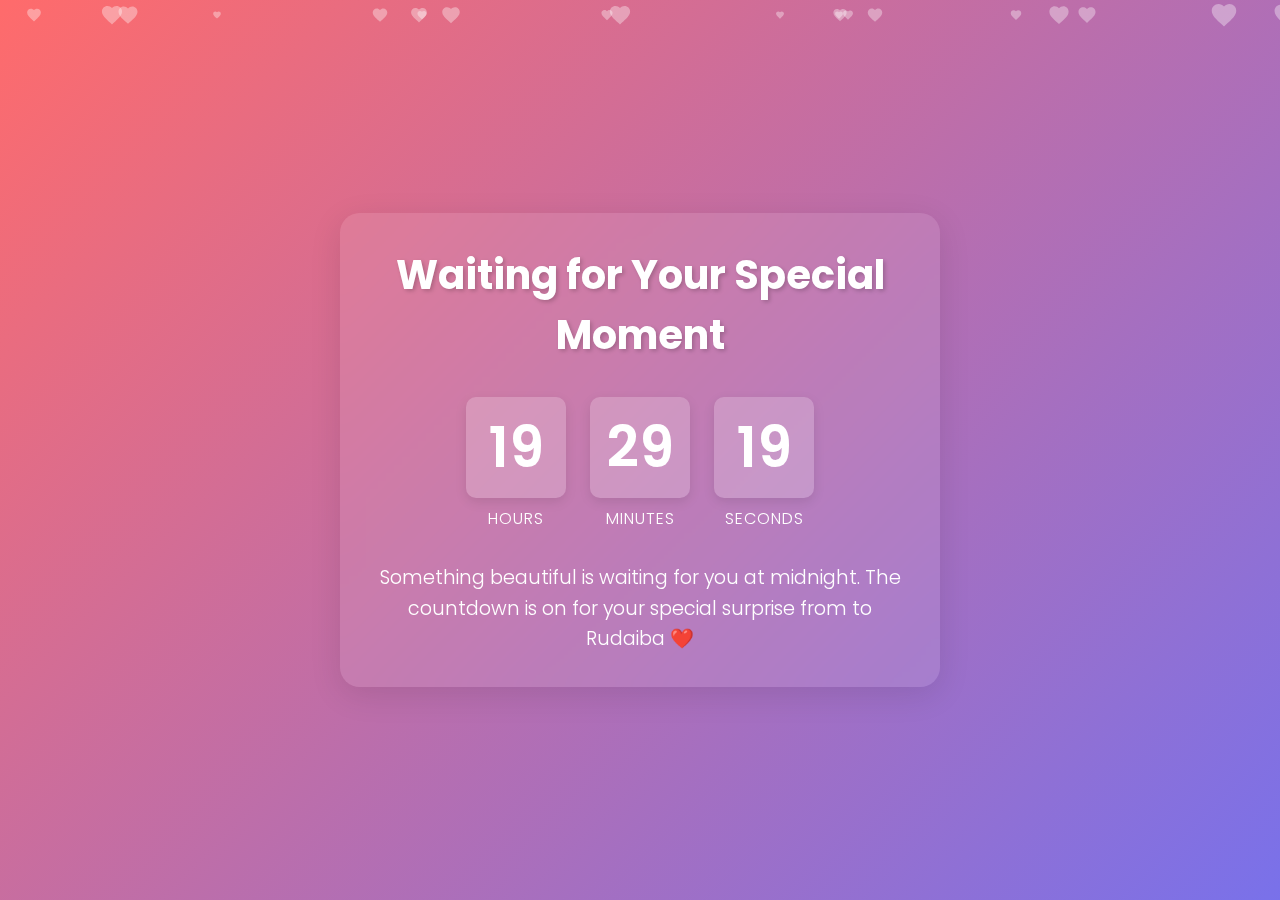
<file: countdown.html>
<!DOCTYPE html>
<html lang="en">
<head>
    <meta charset="UTF-8">
    <meta name="viewport" content="width=device-width, initial-scale=1.0">
    <title>Waiting for Midnight ❤️</title>
    <style>
        @import url('https://fonts.googleapis.com/css2?family=Poppins:wght@300;400;600;700&display=swap');
        
        * {
            margin: 0;
            padding: 0;
            box-sizing: border-box;
        }
        
        body {
            font-family: 'Poppins', sans-serif;
            background: linear-gradient(135deg, #ff6b6b, #7971ea);
            height: 100vh;
            display: flex;
            align-items: center;
            justify-content: center;
            color: white;
            overflow: hidden;
        }
        
        .container {
            text-align: center;
            padding: 2rem;
            background: rgba(255, 255, 255, 0.1);
            backdrop-filter: blur(10px);
            border-radius: 20px;
            box-shadow: 0 8px 32px rgba(0, 0, 0, 0.1);
            width: 90%;
            max-width: 600px;
            position: relative;
            z-index: 1;
        }
        
        h1 {
            font-size: 2.5rem;
            margin-bottom: 1.5rem;
            font-weight: 700;
            text-shadow: 2px 2px 4px rgba(0, 0, 0, 0.2);
        }
        
        .countdown {
            display: flex;
            justify-content: center;
            gap: 1.5rem;
            margin: 2rem 0;
        }
        
        .countdown-item {
            display: flex;
            flex-direction: column;
            align-items: center;
        }
        
        .countdown-value {
            font-size: 3.5rem;
            font-weight: 600;
            background: rgba(255, 255, 255, 0.2);
            border-radius: 10px;
            padding: 0.5rem 1rem;
            min-width: 100px;
            box-shadow: 0 4px 12px rgba(0, 0, 0, 0.1);
        }
        
        .countdown-label {
            font-size: 1rem;
            margin-top: 0.5rem;
            text-transform: uppercase;
            letter-spacing: 1px;
            font-weight: 300;
        }
        
        .message {
            font-size: 1.2rem;
            margin-top: 2rem;
            line-height: 1.6;
            font-weight: 300;
        }
        
        .hearts {
            position: absolute;
            top: 0;
            left: 0;
            width: 100%;
            height: 100%;
            pointer-events: none;
            z-index: 0;
            overflow: hidden;
        }
        
        .heart {
            position: absolute;
            width: 30px;
            height: 30px;
            background: url("data:image/svg+xml,%3Csvg xmlns='http://www.w3.org/2000/svg' viewBox='0 0 24 24' fill='%23ffffff' opacity='0.6'%3E%3Cpath d='M12 21.35l-1.45-1.32C5.4 15.36 2 12.28 2 8.5 2 5.42 4.42 3 7.5 3c1.74 0 3.41.81 4.5 2.09C13.09 3.81 14.76 3 16.5 3 19.58 3 22 5.42 22 8.5c0 3.78-3.4 6.86-8.55 11.54L12 21.35z'/%3E%3C/svg%3E") no-repeat center center;
            background-size: contain;
            animation: float 10s linear infinite;
            opacity: 0.6;
        }
        
        @keyframes float {
            0% {
                transform: translateY(100vh) scale(0.5) rotate(0deg);
                opacity: 0.6;
            }
            100% {
                transform: translateY(-100px) scale(1.2) rotate(360deg);
                opacity: 0;
            }
        }
        
        .redirect-message {
            display: none;
            font-size: 1.5rem;
            margin-top: 2rem;
            animation: pulse 2s infinite;
        }
        
        @keyframes pulse {
            0% { transform: scale(1); }
            50% { transform: scale(1.05); }
            100% { transform: scale(1); }
        }
    </style>
</head>
<body>
    <div class="hearts" id="hearts"></div>
    
    <div class="container">
        <h1>Waiting for Your Special Moment</h1>
        
        <div class="countdown">
            <div class="countdown-item">
                <div class="countdown-value" id="hours">00</div>
                <div class="countdown-label">Hours</div>
            </div>
            <div class="countdown-item">
                <div class="countdown-value" id="minutes">00</div>
                <div class="countdown-label">Minutes</div>
            </div>
            <div class="countdown-item">
                <div class="countdown-value" id="seconds">00</div>
                <div class="countdown-label">Seconds</div>
            </div>
        </div>
        
        <div class="message">
            Something beautiful is waiting for you at midnight. 
            The countdown is on for your special surprise from to Rudaiba ❤️
        </div>
        
        <div class="redirect-message" id="redirect-message">
            Your surprise is ready! Redirecting you now...
        </div>
    </div>

    <script>
        // Create floating hearts
        function createHearts() {
            const heartsContainer = document.getElementById('hearts');
            const numberOfHearts = 20;
            
            for (let i = 0; i < numberOfHearts; i++) {
                const heart = document.createElement('div');
                heart.classList.add('heart');
                
                // Random positioning
                heart.style.left = `${Math.random() * 100}%`;
                heart.style.animationDuration = `${Math.random() * 10 + 5}s`;
                heart.style.animationDelay = `${Math.random() * 5}s`;
                heart.style.transform = `scale(${Math.random() * 0.7 + 0.3})`;
                
                heartsContainer.appendChild(heart);
            }
        }
        
        // Update countdown timer
        function updateCountdown() {
            // Get current time in Bangladesh (UTC+6)
            const now = new Date();
            const utcTime = now.getTime() + (now.getTimezoneOffset() * 60000);
            const bangladeshTime = new Date(utcTime + (3600000 * 6)); // UTC+6
            
            // Set target time to midnight in Bangladesh
            const targetTime = new Date(bangladeshTime);
            targetTime.setHours(24, 0, 0, 0);
            
            // Calculate remaining time
            const diff = targetTime - bangladeshTime;
            
            if (diff <= 0) {
                // Time's up - redirect to main page
                document.getElementById('hours').textContent = '00';
                document.getElementById('minutes').textContent = '00';
                document.getElementById('seconds').textContent = '00';
                document.getElementById('redirect-message').style.display = 'block';
                
                // Redirect after 3 seconds
                setTimeout(() => {
                    window.location.href = 'index.html';
                }, 3000);
                
                return;
            }
            
            // Calculate hours, minutes, seconds
            const hours = Math.floor(diff / 3600000);
            const minutes = Math.floor((diff % 3600000) / 60000);
            const seconds = Math.floor((diff % 60000) / 1000);
            
            // Update the countdown display
            document.getElementById('hours').textContent = hours.toString().padStart(2, '0');
            document.getElementById('minutes').textContent = minutes.toString().padStart(2, '0');
            document.getElementById('seconds').textContent = seconds.toString().padStart(2, '0');
        }
        
        // Initialize
        createHearts();
        updateCountdown();
        
        // Update countdown every second
        setInterval(updateCountdown, 1000);
    </script>
</body>
</html>
</file>
